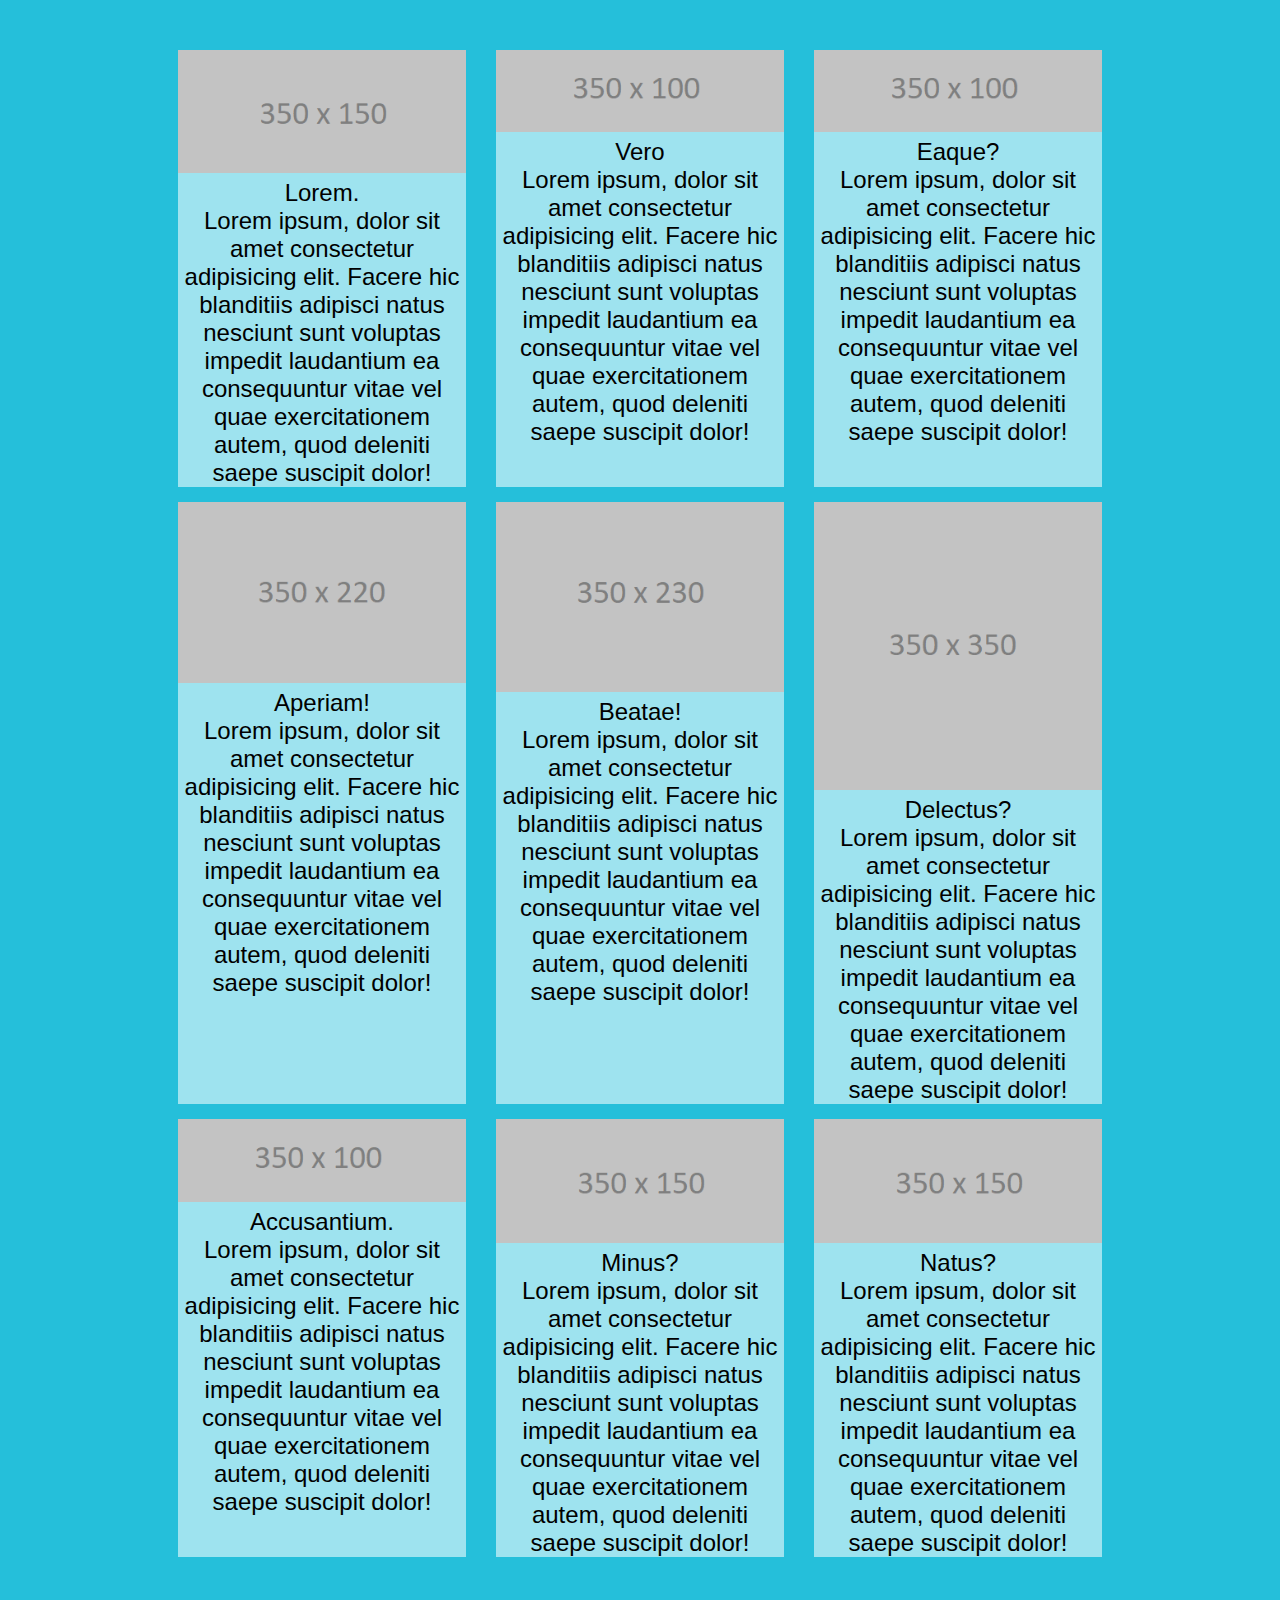
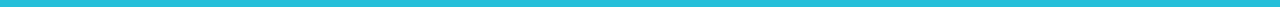
<file: grid/grid/index.html>
<!DOCTYPE html>
<html lang="en">

<head>
    <meta charset="UTF-8">
    <meta http-equiv="X-UA-Compatible" content="IE=edge">
    <meta name="viewport" content="width=device-width, initial-scale=1.0">
    <link rel="stylesheet" href="style.css">
    <title>Document</title>
</head>

<body>
    <ul> 
        <li><img src="/grid/grid/icons_hw_module_8_9/350x150.png" alt="">
            Lorem.
            <p>Lorem ipsum, dolor sit amet consectetur adipisicing elit. Facere hic blanditiis adipisci natus nesciunt
                sunt voluptas impedit laudantium ea consequuntur vitae vel quae exercitationem autem, quod deleniti
                saepe suscipit dolor!</p>
        </li>
        <li><img src="/grid/grid/icons_hw_module_8_9/350x100.png" alt=""> Vero
            <p>Lorem ipsum, dolor sit amet consectetur adipisicing elit. Facere hic blanditiis adipisci natus nesciunt
                sunt voluptas impedit laudantium ea consequuntur vitae vel quae exercitationem autem, quod deleniti
                saepe suscipit dolor!</p>
        </li>
        <li><img src="/grid/grid/icons_hw_module_8_9/350x100.png" alt=""> Eaque?
            <p>Lorem ipsum, dolor sit amet consectetur adipisicing elit. Facere hic blanditiis adipisci natus nesciunt
                sunt voluptas impedit laudantium ea consequuntur vitae vel quae exercitationem autem, quod deleniti
                saepe suscipit dolor!</p>
        </li>
        <li><img src="/grid/grid/icons_hw_module_8_9/350x220.png" alt=""> Aperiam!
            <p>Lorem ipsum, dolor sit amet consectetur adipisicing elit. Facere hic blanditiis adipisci natus nesciunt
                sunt voluptas impedit laudantium ea consequuntur vitae vel quae exercitationem autem, quod deleniti
                saepe suscipit dolor!</p>
        </li>
        <li><img src="/grid/grid/icons_hw_module_8_9/350x230.png" alt=""> Beatae!
            <p>Lorem ipsum, dolor sit amet consectetur adipisicing elit. Facere hic blanditiis adipisci natus nesciunt
                sunt voluptas impedit laudantium ea consequuntur vitae vel quae exercitationem autem, quod deleniti
                saepe suscipit dolor!</p>
        </li>
        <li><img src="/grid/grid/icons_hw_module_8_9/350x350.png" alt=""> Delectus?
            <p>Lorem ipsum, dolor sit amet consectetur adipisicing elit. Facere hic blanditiis adipisci natus nesciunt
                sunt voluptas impedit laudantium ea consequuntur vitae vel quae exercitationem autem, quod deleniti
                saepe suscipit dolor!</p>
        </li>
        <li><img src="/grid/grid/icons_hw_module_8_9/350x100.png" alt=""> Accusantium.
            <p>Lorem ipsum, dolor sit amet consectetur adipisicing elit. Facere hic blanditiis adipisci natus nesciunt
                sunt voluptas impedit laudantium ea consequuntur vitae vel quae exercitationem autem, quod deleniti
                saepe suscipit dolor!</p>
        </li>
        <li><img src="/grid/grid/icons_hw_module_8_9/350x150.png" alt=""> Minus?
            <p>Lorem ipsum, dolor sit amet consectetur adipisicing elit. Facere hic blanditiis adipisci natus nesciunt
                sunt voluptas impedit laudantium ea consequuntur vitae vel quae exercitationem autem, quod deleniti
                saepe suscipit dolor!</p>
        </li>
        <li><img src="/grid/grid/icons_hw_module_8_9/350x150.png" alt=""> Natus?
            <p>Lorem ipsum, dolor sit amet consectetur adipisicing elit. Facere hic blanditiis adipisci natus nesciunt
                sunt voluptas impedit laudantium ea consequuntur vitae vel quae exercitationem autem, quod deleniti
                saepe suscipit dolor!</p>
        </li>

    </ul>

</body>

</html>
</file>
<file: grid/grid/style.css>
* {
    margin: 0;
    padding: 0;
    box-sizing: border-box;
}
body {
background-color: rgb(37, 191, 218);
font-size: 1.5em;
font-family: Verdana, Geneva, Tahoma, sans-serif;
}

ul {padding: 50px;
    width: 80%;
    margin: 0 auto;
    list-style-type: none;
    display: grid;
grid-template-columns:  repeat(3, 1fr) ;



grid-gap: 15px 30px;
}

li{ 
    
    text-align: center;
    background-color: rgba(255, 255, 255, 0.558);
    color: #000;

}
.qq { width: 350px;
    height: 150px; 
background-color: antiquewhite;}

img { width: 100% ; }
</file>
